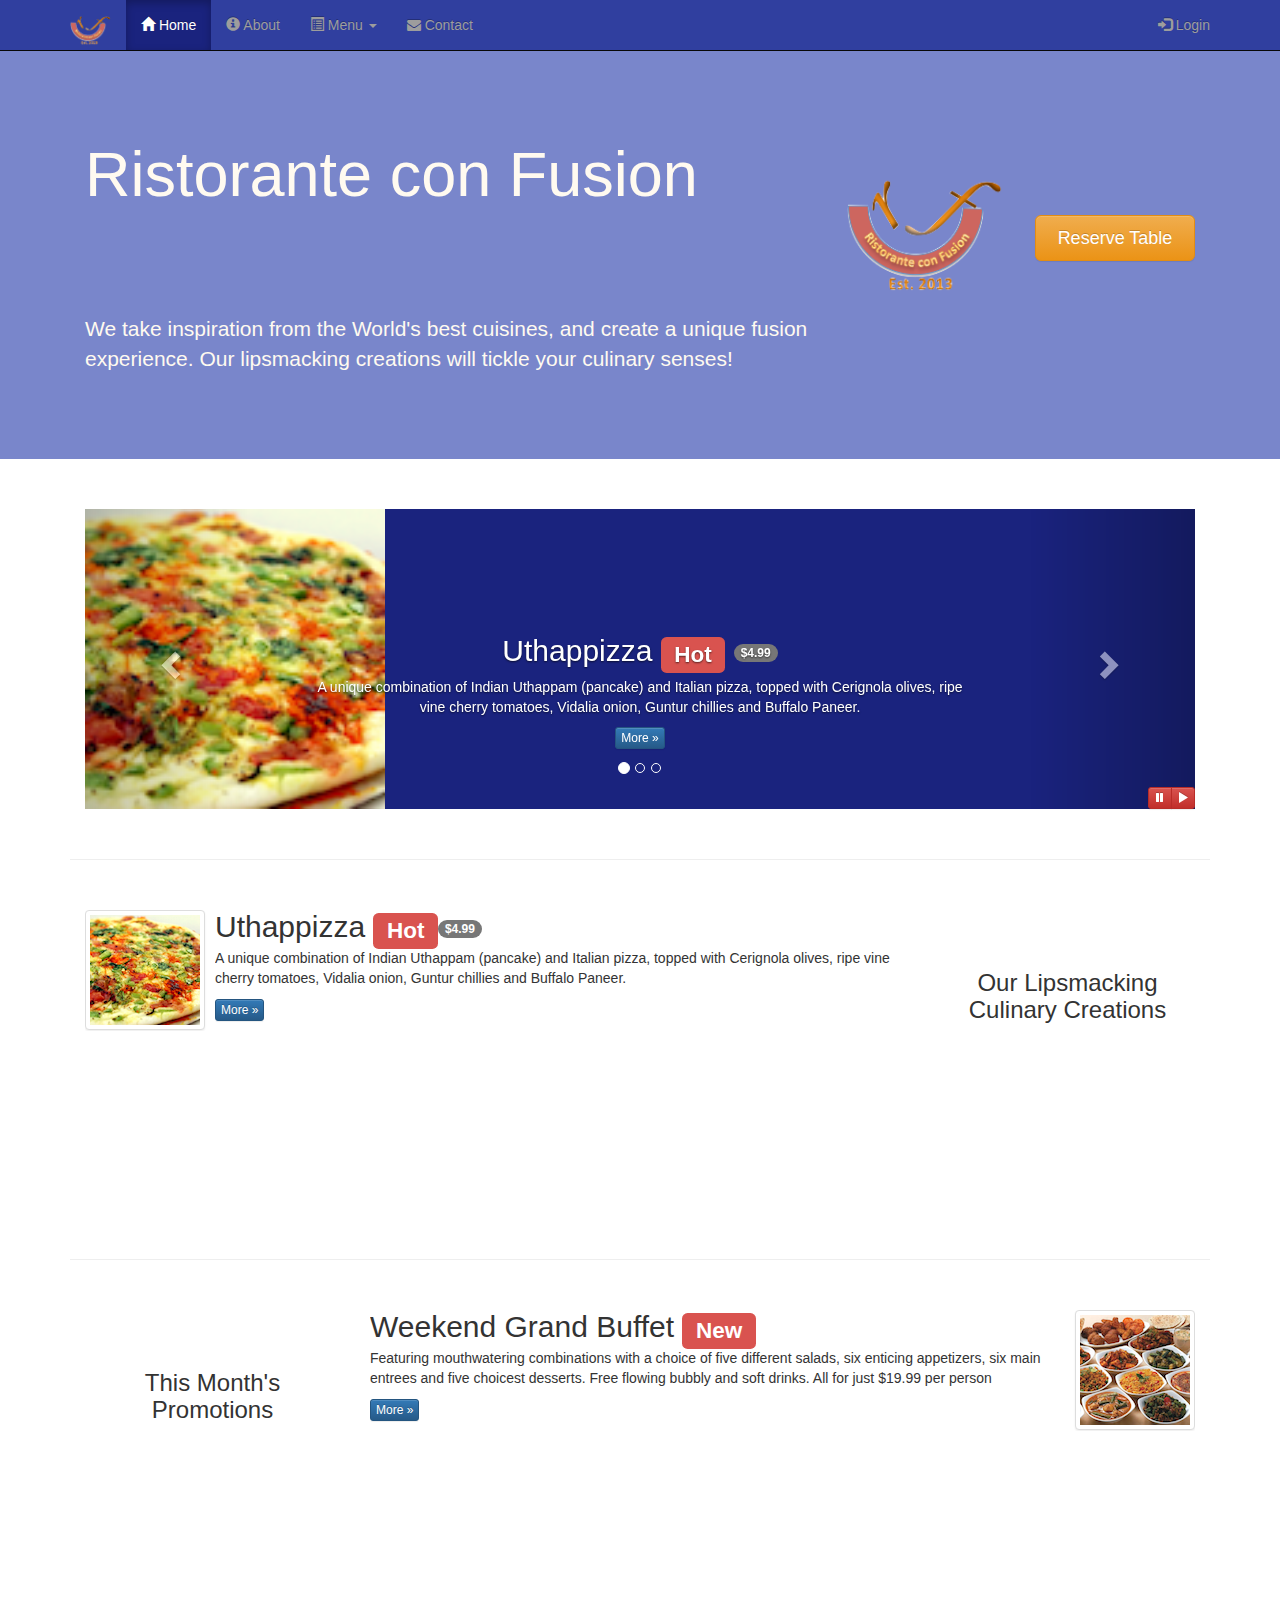
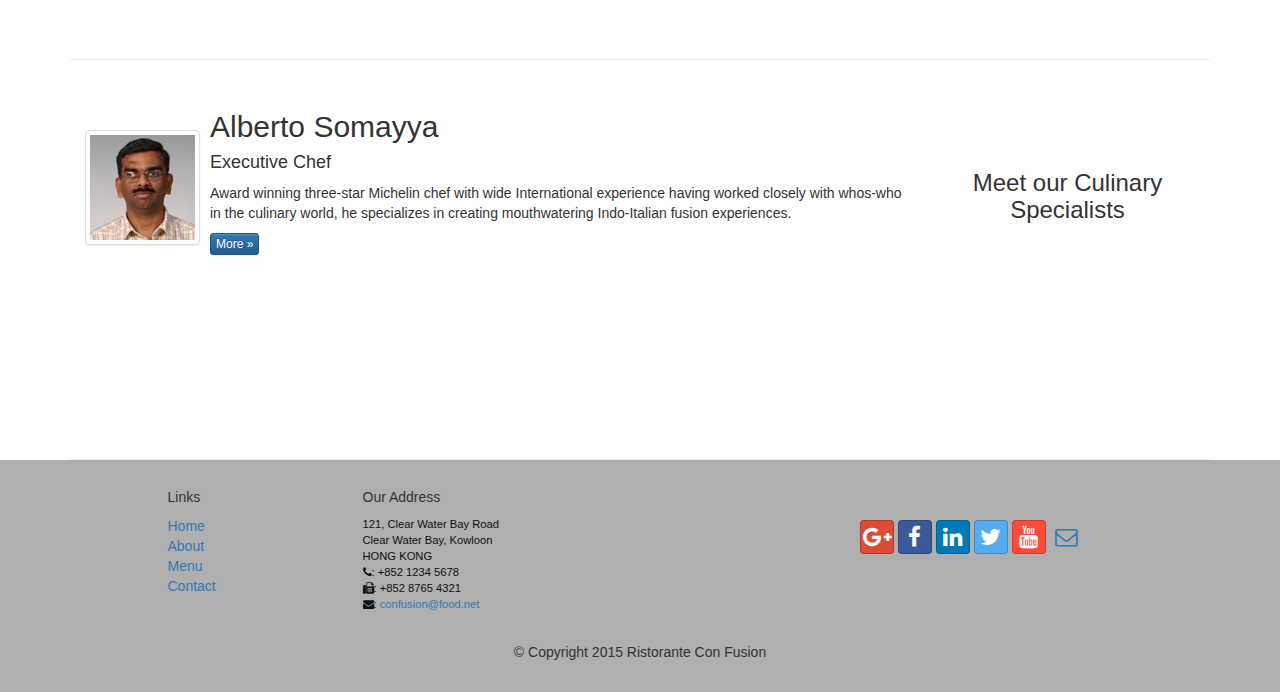
<file: index.html>
<!DOCTYPE html>
<html lang="en">

    <head>
        <meta charset="utf-8">
        <meta http-equiv="X-UA-Compatible" content="IE=edge">
        <meta name="viewport" content="width=device-width, initial-scale=1">
        <!-- The above 3 meta tags *must* come first in the head; any other head content must come *after* these tags -->
        <title>Ristorante Con Fusion</title>
        <!-- Bootstrap -->
        <link href="bower_components/bootstrap/dist/css/bootstrap.min.css" rel="stylesheet">
        <link href="bower_components/bootstrap/dist/css/bootstrap-theme.css" rel="stylesheet">

        <link href="bower_components/font-awesome/css/font-awesome.min.css" rel="stylesheet">
        <link href="css/bootstrap-social.css" rel="stylesheet">

        <link href="css/mystyles.css" rel="stylesheet">
        <link rel="shortcut icon" type="image/x-icon" href="./img/favicon.ico">

        <!-- HTML5 shim and Respond.js for IE8 support of HTML5 elements and media queries -->
        <!-- WARNING: Respond.js doesn't work if you view the page via file:// -->
        <!--[if lt IE 9]>
          <script src="https://oss.maxcdn.com/html5shiv/3.7.2/html5shiv.min.js"></script>
          <script src="https://oss.maxcdn.com/respond/1.4.2/respond.min.js"></script>
        <![endif]-->

    </head>

    <body>
        
        
        
<!--        LOGIN MODAL-->
        <div id="loginModal" class="modal modal-lg fade" role="dialog">
            <div class="modal-dialog">
            <!-- Modal content-->
                 <div class="modal-content">
                    <div class="modal-header">
                        <button type="button" class="close" data-dismiss="modal">&times;</button>
                         <h4 class="modal-title">Login </h4>
                     </div>
                     <div class="modal-body">
                        <form class="form-inline">
                            <div class="form-group">
                                <label for = "email" class="sr-only">Email address</label>
                                <input type="email" class="form-control input-sm" id="emailid" name="emailid" placeholder="Email">
                            </div>
                            <div class="form-group">
                                 <label for = "password" class="sr-only">Password</label>
                                  <input type="password" class="form-control input-sm" id="password" name="password" placeholder="Password">
                            </div>
                            <div class="checkbox">                                    
                                <label> <input type="checkbox"> Remember me </label>
                            </div>
<!--                            <br>-->
                                <button type="submit" class="btn btn-default btn-info btn-xs">Sign In</button>
                                <button type="button" class="btn btn-default btn-xs" data-dismiss="modal">Cancel</button>                                
                        </form>
                    </div>
                </div>
            </div>
        </div>
<!--        RESERVATIONS MODAL-->
        <div id="reservationModal" class="modal modal-lg fade" role="dialog">
            <div class="modal-dialog">
            <!-- Modal content-->
                 <div class="modal-content">
                    <div class="modal-header">
                        <button type="button" class="close" data-dismiss="modal">&times;</button>
                         <h4 class="modal-title">Reserve Table </h4>
                     </div>
                     <div class="modal-body">
                        <form class="form-horizontal">
                            
                        <div class="form-group">
                            <label for="numberguests" class="control-label col-sm-2">Number of Guests </label>
                            <div class="col-sm-10">
                                <label class="radio-inline">
                                    <input type="radio" name="numberguests" id="inlineRadio1" value="option1"> 1
                                </label>
                                <label class="radio-inline">
                                    <input type="radio" name="numberguests" id="inlineRadio2" value="option2"> 2
                                </label>
                                <label class="radio-inline">
                                    <input type="radio" name="numberguests" id="inlineRadio3" value="option3"> 3
                                </label>
                                <label class="radio-inline">
                                    <input type="radio" name="numberguests" id="inlineRadio4" value="option4"> 4
                                </label>
                                <label class="radio-inline">
                                    <input type="radio" name="numberguests" id="inlineRadio5" value="option5"> 5
                                </label>
                                <label class="radio-inline">
                                    <input type="radio" name="numberguests" id="inlineRadio6" value="option6"> 6
                                </label>
                            </div>
                        </div>
                            
                        <div class="form-group">
                            <label for="section" class="control-label col-sm-2">Section </label>
                            
                            <div id="section" class="btn-group" data-toggle="buttons">
                              <label class="btn btn-success active">
                                <input type="radio" name="options" id="nonSmoking" autocomplete="off" checked>Non-Smoking
                              </label>
                              <label class="btn btn-danger">
                                <input type="radio" name="options" id="smoking" autocomplete="off">Smoking
                              </label>
                            </div>                                                        
                        </div>
                            
                        <div class="form-group has-feedback">
                            <label for="date" class="col-xs-12 col-sm-2 control-label">Date and Time</label> 
                            <div class="col-xs-12 col-sm-4">
                                <input type="text" class="form-control" id="date" name="date" placeholder="Date">
                                <span class="glyphicon glyphicon-calendar form-control-feedback" aria-hidden="true"></span>
                            </div>
                            <label for="time" class="col-sm-1 control-label sr-only"></label> 
                            <div class="col-xs-12 col-sm-4">
                                <input type="text" class="form-control" id="time" name="time" placeholder="Time">
                                <span class="glyphicon glyphicon-time form-control-feedback" aria-hidden="true"></span>
                            </div>
                        </div>

                        <div class="form-group">
                            <div class="col-xs-12 col-sm-offset-2 col-sm-10">
                                <button type="submit" class="btn btn-primary">Reserve</button>
                                <button type="button" class="btn btn-default btn-xs" data-dismiss="modal">Cancel</button>          
                            </div>
                        </div>

                        <div class="alert	alert-warning	alert-dismissible"	role="alert">	
                            <button	type="button"	class="close" data-dismiss="alert"	aria-label="Close">	
                                <span	aria-hidden="true">&times;</span>	
                            </button> <strong>Warning:</strong>Please <a href="tel:+85212345678"  class="alert-link">call</a> us to reserve for more than six guests.
                        </div>	
                       
                        </form>
                    </div>
                </div>
            </div>
        </div>

        
<!--            NAVBAR-->
        <nav class="navbar navbar-inverse navbar-fixed-top" role="navigation">
            <div class="container">
                <div class="navbar-header">
                    <button type="button" class="navbar-toggle collapsed" data-toggle="collapse" data-target="#navbar" aria-expanded="false" aria-controls="navbar">
                        <span class="sr-only">Toggle navigation</span>
                        <span class="icon-bar"></span>
                        <span class="icon-bar"></span>
                        <span class="icon-bar"></span>
                    </button>
                    <a class="navbar-brand" href="#"><img src="img/logo.png" height=30 width=41></a>
                </div>

                <div id="navbar" class="navbar-collapse collapse">
                    <ul class="nav navbar-nav">
                        <li class="active"><a href="#"><span class="glyphicon glyphicon-home"
                                                             aria-hidden="true"></span> Home</a></li>
                        <li><a href="aboutus.html"><span class="glyphicon glyphicon-info-sign" aria-hidden="true"></span> About</a></li>
                        <li class="dropdown">
                            <a href="#" class="dropdown-toggle" data-toggle="dropdown"
                               role="button" aria-haspopup="true" aria-expanded="false"><span class="glyphicon glyphicon-list-alt" aria-hidden="true"></span> Menu <span class="caret"></span></a>
                            <ul class="dropdown-menu">
                                <li><a href="#">Appetizers</a></li>
                                <li><a href="#">Main Courses</a></li>
                                <li><a href="#">Desserts</a></li>
                                <li><a href="#">Drinks</a></li>
                                <li role="separator" class="divider"></li>
                                <li class="dropdown-header">Specials</li>
                                <li><a href="#">Lunch Buffet</a></li>
                                <li><a href="#">Weekend Brunch</a></li>
                            </ul>
                        </li>
                        <li><a href="contactus.html"><i class="fa fa-envelope"></i> Contact</a></li>
                    </ul>
                    <ul class="nav navbar-nav navbar-right">
                        <li> <a id="login"> <span class="glyphicon glyphicon-log-in"></span> Login</a> </li>
                    </ul>                    
                </div>                
            </div>
        </nav>    
        
        
        
        
        
        <header class="jumbotron">

            <!-- Main component for a primary marketing message or call to action -->

            <div class="container">
                <div class="row row-header">
                    <div class="col-xs-12 col-sm-8">
                        <h1>Ristorante con Fusion</h1>
                        <p style="padding:40px;"></p>
                        <p>We take inspiration from the World's best cuisines, and create a unique fusion experience. Our lipsmacking creations will tickle your culinary senses!</p>
                    </div>
                    <div class="col-xs-12 col-sm-2">
                        <p style="padding:20px;"></p>
                        <img src="img/logo.png" class="img-responsive">
                    </div>
                    <div class="col-xs-12 col-sm-2">
                        <p style="padding:40px;"></p>
                        
                        <a type = "button" class="btn btn-warning btn-lg btn-block" role="button" id = "reserve">Reserve Table</a>
                    </div>
                </div>
            </div>
        </header>

        <div class="container">
            
            <div class="row row-content">
                <div class="col-xs-12">
                    <div id="mycarousel" class="carousel slide" data-ride="carousel">
                 <!-- Indicators -->
                        <ol class="carousel-indicators">
                            <li data-target="#mycarousel" data-slide-to="0" class="active"></li>
                            <li data-target="#mycarousel" data-slide-to="1"></li>
                            <li data-target="#mycarousel" data-slide-to="2"></li>
                        </ol>
                <!-- Wrapper for slides -->
                        <div class="carousel-inner" role="listbox">
                            <div class="item active">
                                <img class="img-responsive" src="img/uthappizza.png" alt="Uthappizza">
                                <div class="carousel-caption">
                                    <h2>Uthappizza  <span class="label label-danger">Hot</span> <span class="badge">$4.99</span></h2>
                                    <p>A unique combination of Indian Uthappam (pancake) and
                                    Italian pizza, topped with Cerignola olives, ripe vine
                                    cherry tomatoes, Vidalia onion, Guntur chillies and
                                    Buffalo Paneer.</p>
                                    <p><a class="btn btn-primary btn-xs" href="#">More &raquo;</a></p>
                                </div>
                            </div>
                            <div class="item">
                                <img class="img-responsive" src="img/buffet.png" alt="Weekend Grand Buffet">
                                <div class="carousel-caption">
                                    <h2>Weekend Grand Buffet <span class="label label-danger label-xs">New</span></h2>
                                    <p>Featuring mouthwatering combinations with a choice of five different salads, six enticing appetizers, six main entrees and five choicest desserts. Free flowing bubbly and soft drinks. All for just $19.99 per person </p>
                                    <p><a class="btn btn-primary btn-xs" href="#">More &raquo;</a></p>
                                </div>
                            </div>
                            <div class="item">
                                <img class="img-responsive" src="img/alberto.png" alt="Alberto Somayya">
                                <div class="carousel-caption">
                                    <h2>Alberto Somayya</h2><h4>Executive Chef</h4>
                                    <p>Award winning three-star Michelin chef with wide International experience having worked closely with whos-who in the culinary world, he specializes in creating mouthwatering Indo-Italian fusion experiences.</p>
                                    <p><a class="btn btn-primary btn-xs" href="#">More &raquo;</a></p>
                                </div>
                            </div>
                        </div>
                         <!-- Controls -->
                        <a class="left carousel-control" href="#mycarousel" role="button" data-slide="prev">
                        <span class="glyphicon glyphicon-chevron-left" aria-hidden="true"></span>
                        <span class="sr-only">Previous</span>
                        </a>
                        <a class="right carousel-control" href="#mycarousel" role="button" data-slide="next">
                        <span class="glyphicon glyphicon-chevron-right" aria-hidden="true"></span>
                        <span class="sr-only">Next</span>
                        </a>

                        <div class="btn-group" id="carouselButtons">
                            <button class="btn btn-danger btn-xs" id="carousel-pause">
                	           <span class="glyphicon glyphicon-pause" aria-hidden="true"></span>
                            </button>
                            <button class="btn btn-danger btn-xs" id="carousel-play">
                	           <span class="glyphicon glyphicon-play" aria-hidden="true"></span>
                            </button>
                        </div>
                    </div>
                </div>
            </div>

            
            <div class="row row-content">
                <div class="col-xs-12 col-sm-3 col-sm-push-9">
                    <p style="padding:20px;"></p>
                    <h3 align=center>Our Lipsmacking Culinary Creations</h3>
                </div>
                <div class="col-xs-12 col-sm-9 col-sm-pull-3">
                    <div class="media">
                        <div class="media-left media-middle">
                            <a href="#">
                                <img class="media-object img-thumbnail"
                                     src="img/uthappizza.png" alt="Uthappizza">
                            </a>
                        </div>
                        <div class="media-body">
                            <h2 class="media-heading">Uthappizza <span class="label label-danger">Hot</span><span class="badge">$4.99</span></h2>
                            <p>A unique combination of Indian Uthappam (pancake) and
                                Italian pizza, topped with Cerignola olives, ripe vine
                                cherry tomatoes, Vidalia onion, Guntur chillies and
                                Buffalo Paneer.</p>
                            <p><a class="btn btn-primary btn-xs" href="#">More &raquo;</a></p>
                        </div>
                    </div>
                </div>
            </div>


            <div class="row row-content">
                <div class="col-xs-12 col-sm-3"> 
                    <p style="padding:20px;"></p>
                    <h3 align=center>This Month's Promotions</h3>
                </div>
                <div class="col-xs-12 col-sm-9">

                    <div class="media">
                        <div class="media-body">
                            <h2 class="media-heading">Weekend Grand Buffet <span class="label label-danger">New</span></h2>
                            <p>Featuring mouthwatering combinations with a choice of five different salads, six enticing appetizers, six main entrees and five choicest desserts. Free flowing bubbly and soft drinks. All for just $19.99 per person </p>
                            <p><a class="btn btn-primary btn-xs" href="#">More &raquo;</a></p>
                        </div>
                        <div class="media-right media-middle">
                            <a href="#">
                                <img class="media-object img-thumbnail"
                                     src="/img/buffet.png" alt="Weekend Grand Buffet">
                            </a>
                        </div>

                    </div>
                </div>
            </div>

            <div class="row row-content">
                <div class="col-xs-12 col-sm-3 col-sm-push-9">
                    <p style="padding:20px;"></p>
                    <h3 align=center>Meet our Culinary Specialists</h3>
                </div>
                <div class="col-xs-12 col-sm-9 col-sm-pull-3">
                    <div class="media">
                        <div class="media-left media-middle">
                            <a href="#">
                                <img class="media-object img-thumbnail"
                                     src="img/alberto.png" alt="Alberto Somayya">
                            </a>
                        </div>
                        <div class="media-body">
                            <h2 class="media-heading">Alberto Somayya</h2>
                            <h4>Executive Chef</h4>
                            <p>Award winning three-star Michelin chef with wide
                                International experience having worked closely with
                                whos-who in the culinary world, he specializes in
                                creating mouthwatering Indo-Italian fusion experiences.
                            </p>
                            <p><a class="btn btn-primary btn-xs" href="#">More &raquo;</a></p>
                        </div>
                    </div>
                </div>
            </div>
        </div>
            <footer class="row-footer">
                <div class="container">
                    <div class="row">             
                        <div class="col-xs-5 col-xs-offset-1 col-sm-2 col-sm-offset-1">
                            <h5>Links</h5>
                            <ul class="list-unstyled">
                                <li><a href="#">Home</a></li>
                                <li><a href="#">About</a></li>
                                <li><a href="#">Menu</a></li>
                                <li><a href="#">Contact</a></li>
                            </ul>
                        </div>
                        <div class="col-xs-6 col-sm-5">
                            <h5>Our Address</h5>
                            <address>
                                121, Clear Water Bay Road<br>
                                Clear Water Bay, Kowloon<br>
                                HONG KONG<br>
                                <i class="fa fa-phone"></i>: +852 1234 5678<br>
                                <i class="fa fa-fax"></i>: +852 8765 4321<br>
                                <i class="fa fa-envelope"></i>: <a href="mailto:confusion@food.net">confusion@food.net</a>
                            </address>
                        </div>
                        <div class="col-xs-12 col-sm-4">
                            <div class="nav navbar-nav" style="padding: 40px 10px;">
                                <a class="btn btn-social-icon btn-google-plus" href="http://google.com/+"><i class="fa fa-google-plus"></i></a>
                                <a class="btn btn-social-icon btn-facebook" href="http://www.facebook.com/profile.php?id="><i class="fa fa-facebook"></i></a>
                                <a class="btn btn-social-icon btn-linkedin" href="http://www.linkedin.com/in/"><i class="fa fa-linkedin"></i></a>
                                <a class="btn btn-social-icon btn-twitter" href="http://twitter.com/"><i class="fa fa-twitter"></i></a>
                                <a class="btn btn-social-icon btn-youtube" href="http://youtube.com/"><i class="fa fa-youtube"></i></a>
                                <a class="btn btn-social-icon" href="mailto:"><i class="fa fa-envelope-o"></i></a>
                            </div>
                        </div>
                        <div class="col-xs-12">
                            <p style="padding:10px;"></p>
                            <p align=center>© Copyright 2015 Ristorante Con Fusion</p>
                        </div>
                    </div>
                </div>
            </footer>
            <!-- jQuery (necessary for Bootstrap's JavaScript plugins) -->
            <script src="bower_components/jquery/dist/jquery.min.js"></script>
            <!-- Include all compiled plugins (below), or include individual files as needed -->
            <script src="bower_components/bootstrap/dist/js/bootstrap.min.js"></script>
            <script>
//            $(document).ready(function(){
//            $('[data-toggle="tooltip"]').tooltip();
//            });
            </script>        
            <script>
                $(document).ready(function(){
                    $("#mycarousel").carousel( { interval: 2000 } );
                                  $("#carousel-pause").click(function(){
                        $("#mycarousel").carousel('pause');
                    });
                                $("#carousel-play").click(function(){
                        $("#mycarousel").carousel('cycle');
                    });
                });
            </script>
            <script>
                $(document).ready(function(){
                    $("#reserve").click(function(){
                        $("#reservationModal").modal();
                    });
                    
                });
            </script>
            <script>
                $(document).ready(function(){
                    $("#login").click(function(){
                        $("#loginModal").modal();
                    });
                    
                });
            </script>    
        
    </body>

</html>
</file>
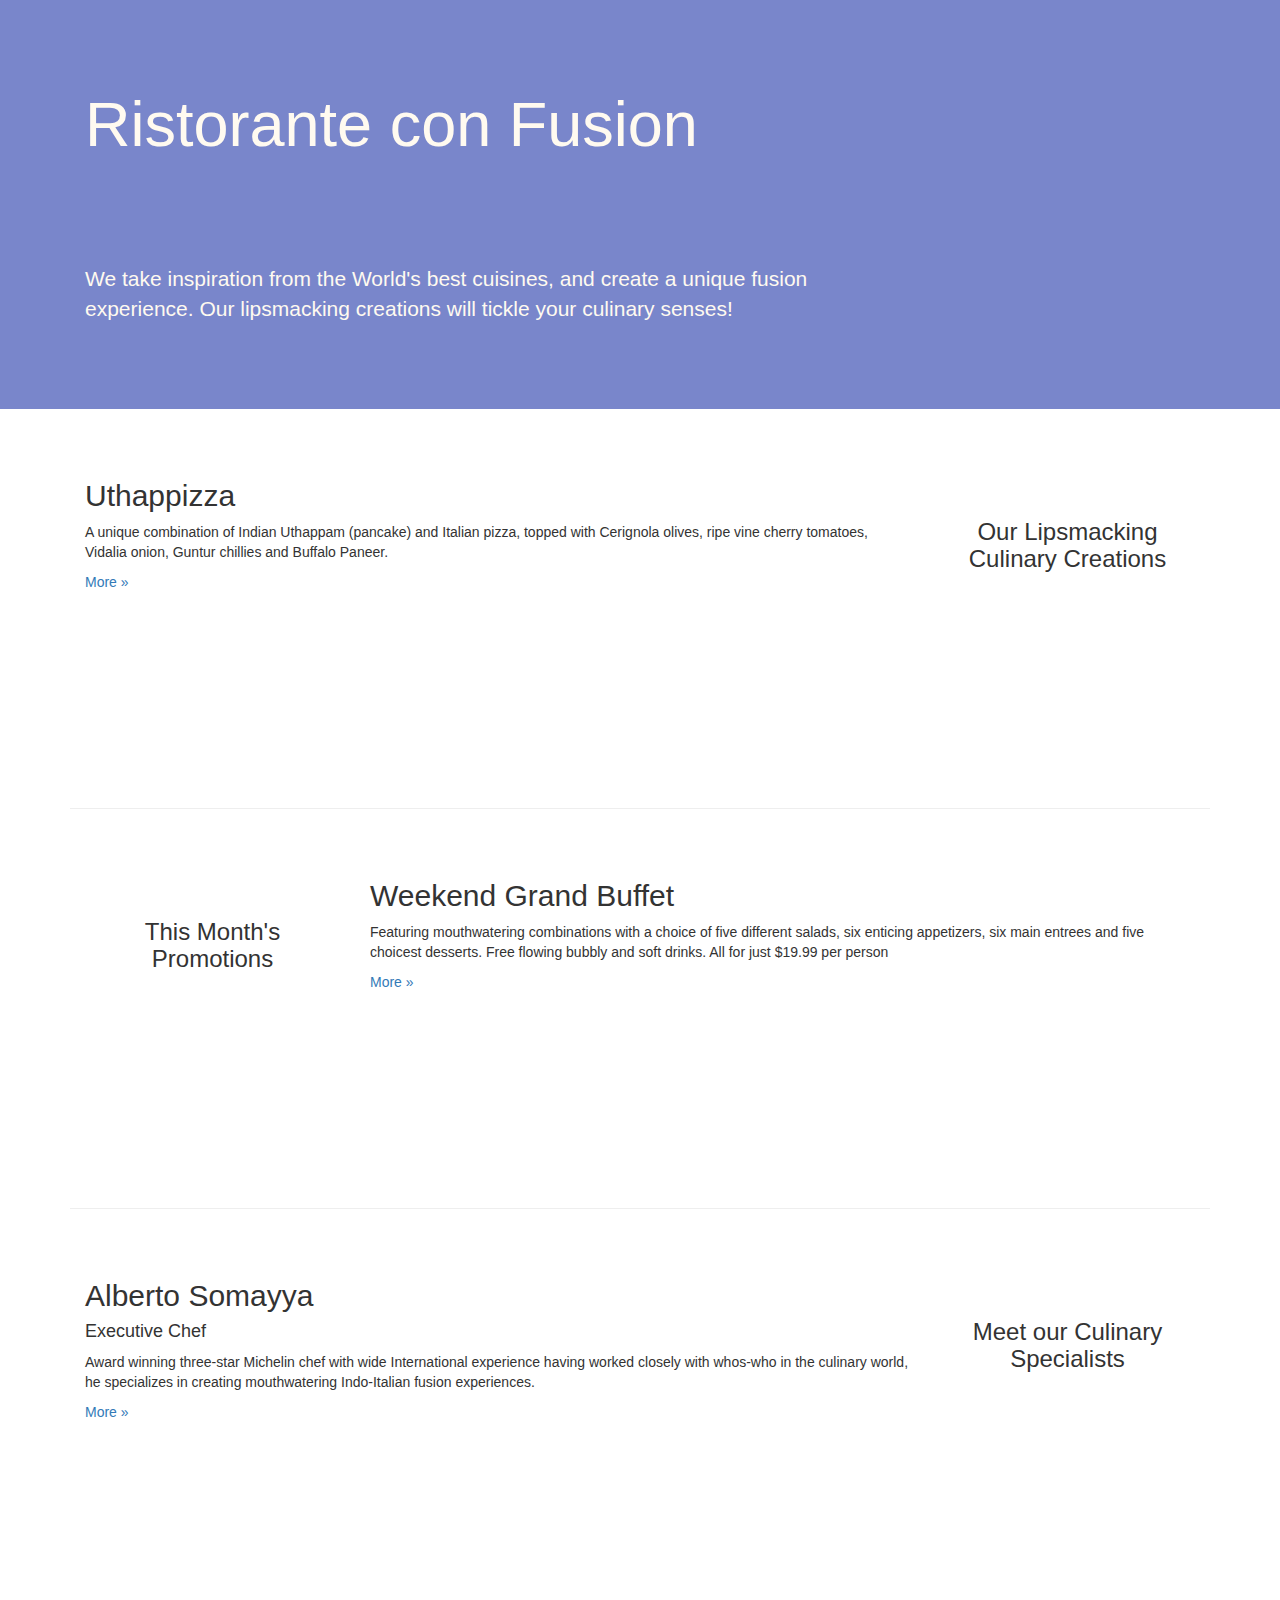
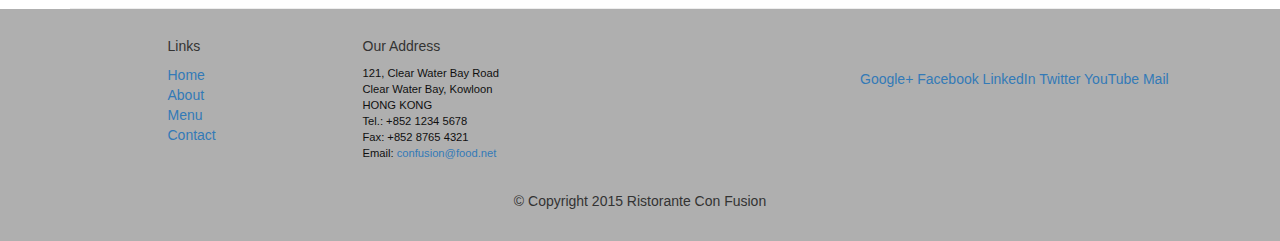
<file: conFusion/index.html>
<!DOCTYPE html>
<html lang="en">

<head>
    <meta charset="utf-8">
    <meta http-equiv="X-UA-Compatible" content="IE=edge">
    <meta name="viewport" content="width=device-width, initial-scale=1">
    <!-- The above 3 meta tags *must* come first in the head; any other head content must come *after* these tags -->
     <title>Ristorante Con Fusion</title>
       <!-- Bootstrap -->
    <link href="css/bootstrap.min.css" rel="stylesheet">
    <link href="css/bootstrap-theme.css" rel="stylesheet">
    
    <link href="css/mystyles.css" rel="stylesheet">
    <link rel='shortcut icon' type='image/x-icon' href='/favicon.ico' />

    <!-- HTML5 shim and Respond.js for IE8 support of HTML5 elements and media queries -->
    <!-- WARNING: Respond.js doesn't work if you view the page via file:// -->
    <!--[if lt IE 9]>
      <script src="https://oss.maxcdn.com/html5shiv/3.7.2/html5shiv.min.js"></script>
      <script src="https://oss.maxcdn.com/respond/1.4.2/respond.min.js"></script>
    <![endif]-->
  
</head>

<body>

    <header class="jumbotron">

        <!-- Main component for a primary marketing message or call to action -->

        <div class="container">
            <div class="row-header">
                <div class="col-xs-12 col-sm-8">
                    <h1>Ristorante con Fusion</h1>
                    <p style="padding:40px;"></p>
                    <p>We take inspiration from the World's best cuisines, and create a unique fusion experience. Our lipsmacking creations will tickle your culinary senses!</p>
                </div>
                <div class="col-xs-12 col-sm-4">
                </div>
            </div>
        </div>
    </header>

    <div class="container">
        <div class="row-content">
            <div class="col-xs-12 col-sm-3 col-sm-push-9">
                <p style="padding:20px;"></p>
                <h3 align=center>Our Lipsmacking Culinary Creations</h3>
            </div>
            <div class="col-xs-12 col-sm-9 col-sm-pull-3">
                <h2>Uthappizza</h2>
                <p>A unique combination of Indian Uthappam (pancake) and Italian pizza, topped with Cerignola olives, ripe vine cherry tomatoes, Vidalia onion, Guntur chillies and Buffalo Paneer.</p>
                <p><a  href="#">More &raquo;</a></p>
            </div>
        </div>


        <div class="row-content">
            <div class="col-xs-12 col-sm-3">
                <p style="padding:20px;"></p>
                <h3 align=center>This Month's Promotions</h3>
            </div>
            <div class="col-xs-12 col-sm-9">
                <h2>Weekend Grand Buffet</h2>
                <p>Featuring mouthwatering combinations with a choice of five different salads, six enticing appetizers, six main entrees and five choicest desserts. Free flowing bubbly and soft drinks. All for just $19.99 per person </p>
                <p><a href="#">More &raquo;</a></p>
            </div>
        </div>

        <div class="row-content">
            <div class="col-xs-12 col-sm-3 col-sm-push-9">
                <p style="padding:20px;"></p>
                <h3 align=center>Meet our Culinary Specialists</h3>
            </div>
            <div class="col-xs-12 col-sm-9 col-sm-pull-3">
                <h2>Alberto Somayya</h2>
                <h4>Executive Chef</h4>
                <p>Award winning three-star Michelin chef with wide International experience having worked closely with whos-who in the culinary world, he specializes in creating mouthwatering Indo-Italian fusion experiences. </p>
                <p><a href="#">More &raquo;</a></p>
            </div>
        </div>
    </div>

    <footer class="row-footer">
        <div class="container">
            <div class="row">             
                <div class="col-xs-5 col-xs-offset-1 col-sm-2 col-sm-offset-1">
                    <h5>Links</h5>
                    <ul class="list-unstyled">
                        <li><a href="#">Home</a></li>
                        <li><a href="#">About</a></li>
                        <li><a href="#">Menu</a></li>
                        <li><a href="#">Contact</a></li>
                    </ul>
                </div>
                <div class="col-xs-6 col-sm-5">
                    <h5>Our Address</h5>
                    <address>
		              121, Clear Water Bay Road<br>
		              Clear Water Bay, Kowloon<br>
		              HONG KONG<br>
		              Tel.: +852 1234 5678<br>
		              Fax: +852 8765 4321<br>
		              Email: <a href="mailto:confusion@food.net">confusion@food.net</a>
		           </address>
                </div>
                <div class="col-xs-12 col-sm-4">
                    <div style="padding: 40px 10px;">
                        <a href="http://google.com/+">Google+</a>
                        <a href="http://www.facebook.com/profile.php?id=">Facebook</a>
                        <a href="http://www.linkedin.com/in/">LinkedIn</a>
                        <a href="http://twitter.com/">Twitter</a>
                        <a href="http://youtube.com/">YouTube</a>
                        <a href="mailto:">Mail</a>
                    </div>
                </div>
                <div class="col-xs-12">
                    <p style="padding:10px;"></p>
                    <p align=center>© Copyright 2015 Ristorante Con Fusion</p>
                </div>
            </div>
        </div>
    </footer>
    <!-- jQuery (necessary for Bootstrap's JavaScript plugins) -->
    <script src="https://ajax.googleapis.com/ajax/libs/jquery/1.11.3/jquery.min.js"></script>
    <!-- Include all compiled plugins (below), or include individual files as needed -->
    <script src="js/bootstrap.min.js"></script>
</body>

</html>
</file>
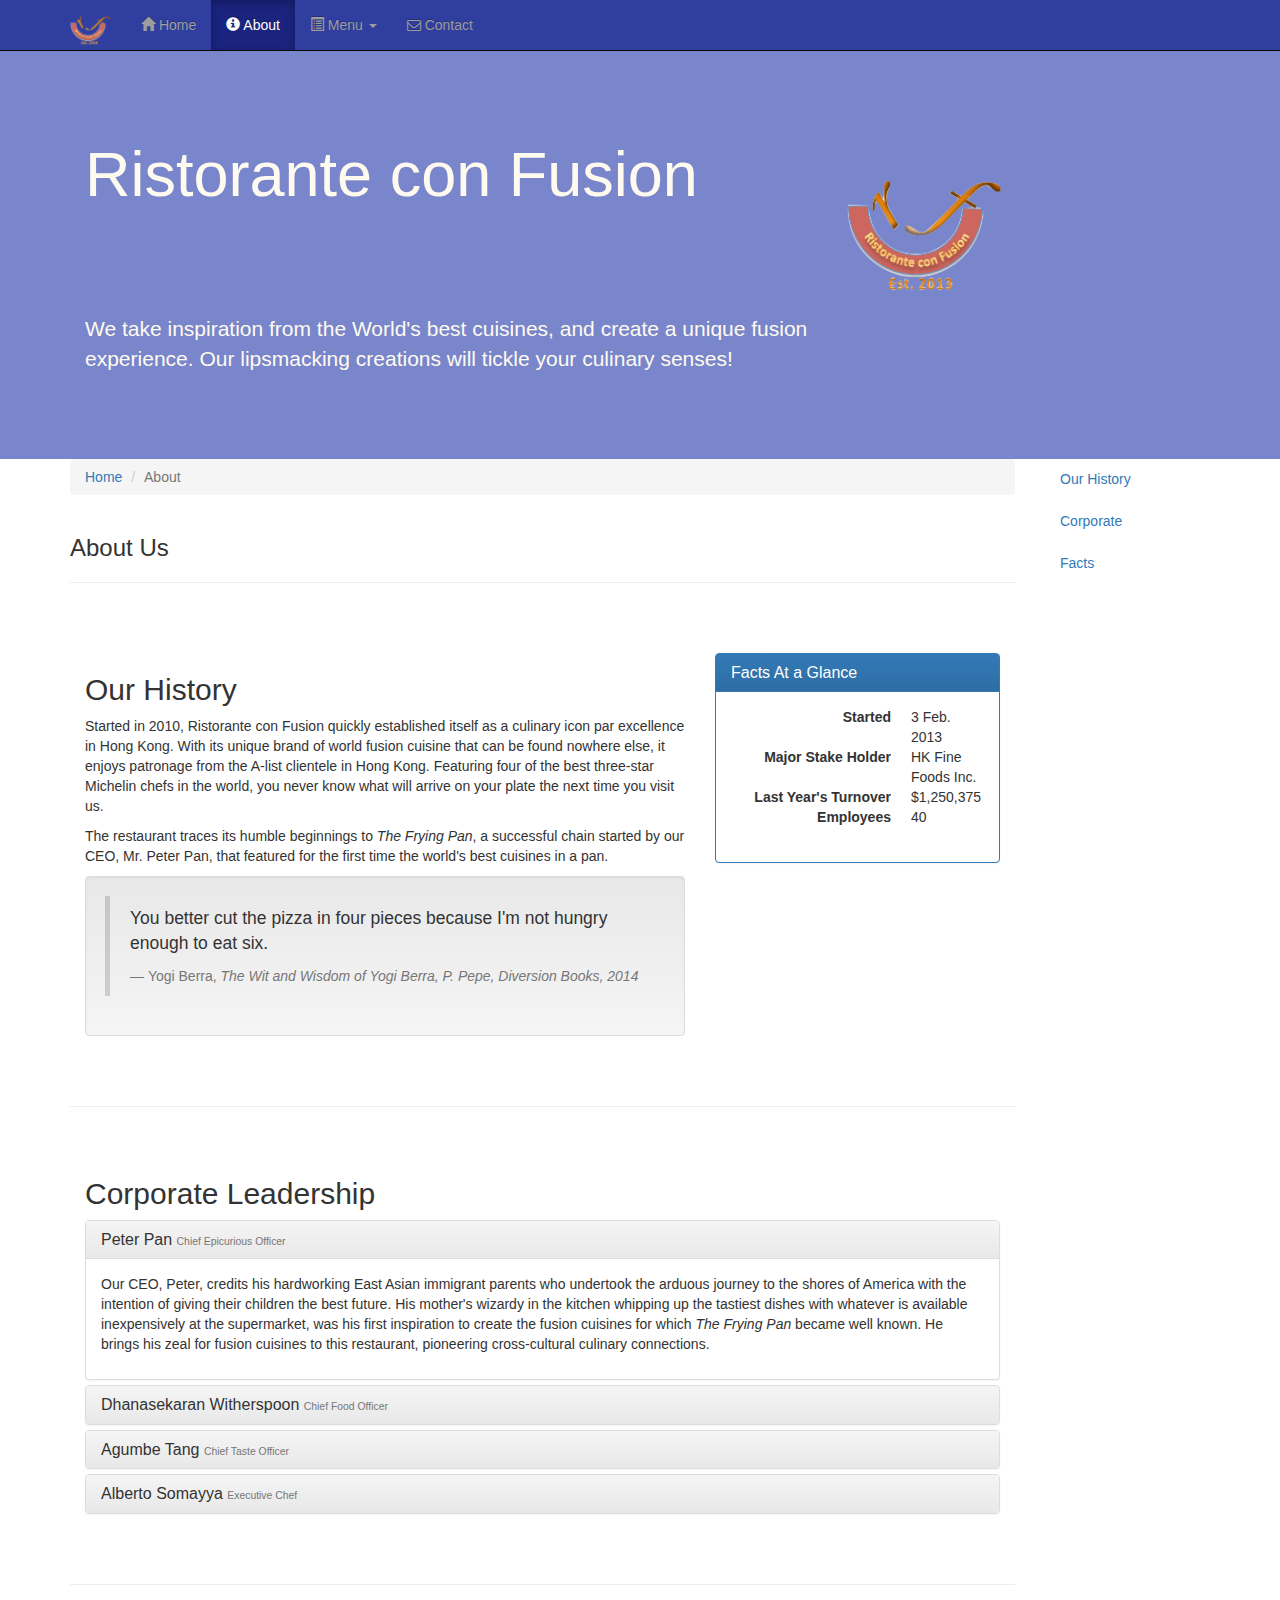
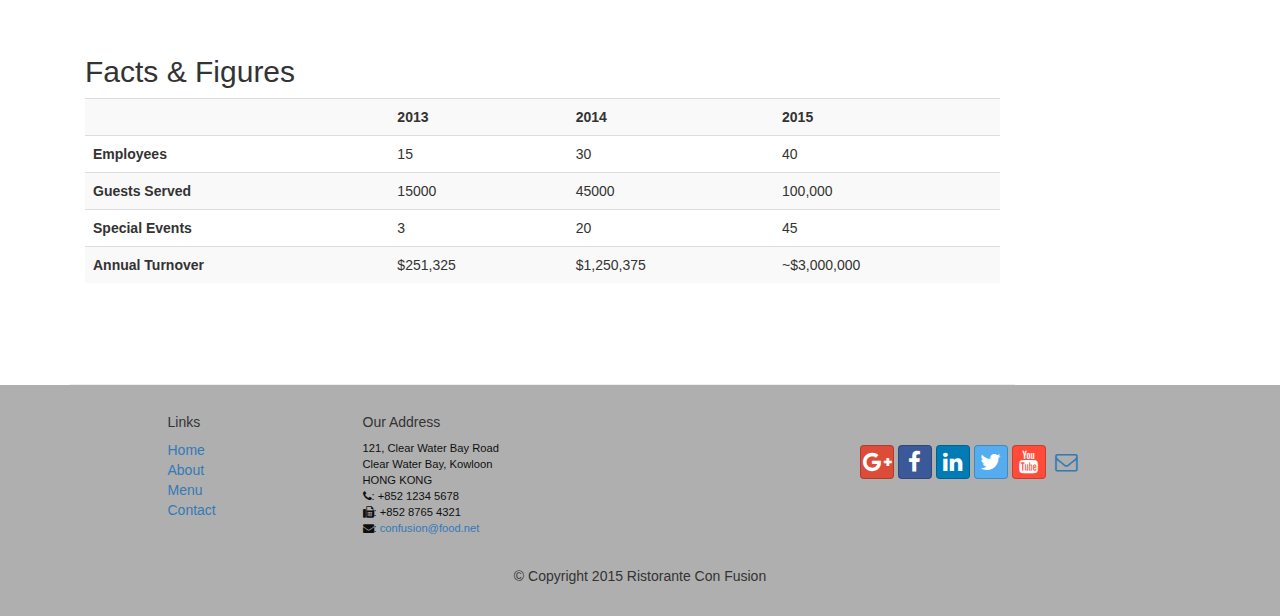
<file: aboutus.html>
<!DOCTYPE html>
<html lang="en">

<head>
     <meta charset="utf-8">
    <meta http-equiv="X-UA-Compatible" content="IE=edge">
    <meta name="viewport" content="width=device-width, initial-scale=1">
    <!-- The above 3 meta tags *must* come first in the head; any other head 
         content must come *after* these tags -->
    <title>Ristorante Con Fusion: About Us</title>
        <!-- Bootstrap -->
        <link href="bower_components/bootstrap/dist/css/bootstrap.min.css" rel="stylesheet">
        <link href="bower_components/bootstrap/dist/css/bootstrap-theme.css" rel="stylesheet">

        <link href="bower_components/font-awesome/css/font-awesome.min.css" rel="stylesheet">
        <link href="css/bootstrap-social.css" rel="stylesheet">
    <link href="css/mystyles.css" rel="stylesheet">
    <link rel="shortcut icon" type="image/x-icon" href="./img/favicon.ico">


    <!-- HTML5 shim and Respond.js for IE8 support of HTML5 elements and media queries -->
    <!-- WARNING: Respond.js doesn't work if you view the page via file:// -->
    <!--[if lt IE 9]>
      <script src="https://oss.maxcdn.com/html5shiv/3.7.2/html5shiv.min.js"></script>
      <script src="https://oss.maxcdn.com/respond/1.4.2/respond.min.js"></script>
    <![endif]-->
</head>

<body data-spy="scroll" data-target="#myScrollspy" data-offset="200">
    <nav class="navbar navbar-inverse navbar-fixed-top" role="navigation">
        <div class="container">
            <div class="navbar-header">
                <button type="button" class="navbar-toggle collapsed" data-toggle="collapse" data-target="#navbar" aria-expanded="false" aria-controls="navbar">
                    <span class="sr-only">Toggle navigation</span>
                    <span class="icon-bar"></span>
                    <span class="icon-bar"></span>
                    <span class="icon-bar"></span>
                </button>
    <!-- How do I get the brand above the button? -->
                <a class="navbar-brand" href="index.html"><img src="img/logo.png" height=30 width=41></a>
            </div>
            <div id="navbar" class="navbar-collapse collapse">
                <ul class="nav navbar-nav">
                    <li><a href="index.html"><span class="glyphicon glyphicon-home"
                         aria-hidden="true"></span> Home</a></li>
                    <li class="active"><a href="#"><span class="glyphicon glyphicon-info-sign" aria-hidden="true"></span> About</a></li>
                    <li class="dropdown">
                        <a href="#" class="dropdown-toggle" data-toggle="dropdown"
                         role="button" aria-haspopup="true" aria-expanded="false"><span class="glyphicon glyphicon-list-alt" aria-hidden="true"></span> Menu <span class="caret"></span></a>
                        <ul class="dropdown-menu">
                            <li><a href="#">Appetizers</a></li>
                            <li><a href="#">Main Courses</a></li>
                            <li><a href="#">Desserts</a></li>
                            <li><a href="#">Drinks</a></li>
                            <li role="separator" class="divider"></li>
                            <li class="dropdown-header">Specials</li>
                            <li><a href="#">Lunch Buffet</a></li>
                            <li><a href="#">Weekend Brunch</a></li>
                        </ul>
                    </li>
                    <li><a href="contactus.html"><i class="fa fa-envelope-o"></i> Contact</a></li>
                </ul>
            </div>
        </div>
    </nav>  
    <header class="jumbotron">

        <!-- Main component for a primary marketing message or call to action -->

        <div class="container">
            <div class="row row-header">
                <div class="col-xs-12 col-sm-8">
                    <h1>Ristorante con Fusion</h1>
                    <p style="padding:40px;"></p>
                    <p>We take inspiration from the World's best cuisines, and create a unique fusion experience. Our lipsmacking creations will tickle your culinary senses!</p>
                </div>
                <div class="col-xs-12 col-sm-2">
                    <p style="padding:20px;"></p>
                    <img src="img/logo.png" class="img-responsive">
                </div>
            </div>
        </div>
    </header>

    <div class="container">
        <div class="row">
        <div class="col-xs-12 col-sm-10">        
        <div class="row">
            <div class="col-xs-12">
    <!-- Bread Crumbs -->
                <ol class="breadcrumb">
                    <li><a href="index.html">Home</a></li>
                    <li class="active">About</li>
                </ol>
            </div>
            <div class="col-xs-12">
               <h3>About Us</h3>
               <hr>
            </div>
        </div>
        
        <div id="history" class="row row-content">
            <div class="col-xs-12 col-sm-6 col-lg-8">
                <h2>Our History</h2>
                <p>Started in 2010, Ristorante con Fusion quickly established itself as a culinary icon par excellence in Hong Kong. With its unique brand of world fusion cuisine that can be found nowhere else, it enjoys patronage from the A-list clientele in Hong Kong.  Featuring four of the best three-star Michelin chefs in the world, you never know what will arrive on your plate the next time you visit us.</p>
                <p>The restaurant traces its humble beginnings to <em>The Frying Pan</em>, a successful chain started by our CEO, Mr. Peter Pan, that featured for the first time the world's best cuisines in a pan.</p>
                <div class="well">
                    <blockquote>
                        <p>You better cut the pizza in four pieces because
                            I'm not hungry enough to eat six.</p>
                        <footer>Yogi Berra,
                          <cite>The Wit and Wisdom of Yogi Berra,
                            P. Pepe, Diversion Books, 2014</cite>
                        </footer>
                    </blockquote>
                </div>                
            </div>
            <div class="col-xs-12 col-sm-6 col-lg-4">
<!--                <p style="padding:20px;"></p>-->
                <div class="panel panel-primary">
                    <div class="panel-heading">
                        <h3 class="panel-title">Facts At a Glance</h3>
                    </div>
                    <div class="panel-body">
                        <dl class="dl-horizontal">
                            <dt>Started</dt>
                            <dd>3 Feb. 2013</dd>
                            <dt>Major Stake Holder</dt>
                            <dd>HK Fine Foods Inc.</dd>
                            <dt>Last Year's Turnover</dt>
                            <dd>$1,250,375</dd>
                            <dt>Employees</dt>
                            <dd>40</dd>
                       </dl>
                    </div>
                </div>                
            </div>
        </div>


        <div id="corporate" class="row row-content">
            
            
            <div class="col-xs-12">
                <h2>Corporate Leadership</h2>
                
                
                <div class="panel-group" id="accordion" role="tablist" aria-multiselectable="true">
                    
                    <div class="panel panel-default">
                        <div class="panel-heading" role="tab" id="headingPeter">
                            <h3 class="panel-title"> <a role="button" data-toggle="collapse" data-parent="#accordion" href="#peter" aria-expanded="true" aria-controls="peter">Peter Pan <small>Chief Epicurious Officer</small></a></h3>
                        </div>
                        <div role="tabpanel" class="panel-collapse collapse in" id="peter" aria-labelledby="headingPeter">
                            <div class="panel-body">
                                <p>Our CEO, Peter, credits his hardworking East Asian immigrant parents who undertook the arduous journey to the shores of America with the intention of giving their children the best future. His mother's wizardy in the kitchen whipping up the tastiest dishes with whatever is available inexpensively at the supermarket, was his first inspiration to create the fusion cuisines for which <em>The Frying Pan</em> became well known. He brings his zeal for fusion cuisines to this restaurant, pioneering cross-cultural culinary connections.</p>
                            </div>
                        </div>
                    </div>
                    
                    <div class="panel panel-default">
                        <div class="panel-heading" role="tab" id="headingDanny">
                            <h3 class="panel-title">
                                <a class="collapsed" role="button" data-toggle="collapse"
                                     data-parent="#accordion" href="#danny"
                                     aria-expanded="false" aria-controls="danny">
                                    Dhanasekaran Witherspoon <small>Chief Food Officer</small></a>
                            </h3>
                        </div>
                        <div role="tabpanel" class="panel-collapse collapse"
                             id="danny"    aria-labelledby="headingDanny">
                            <div class="panel-body">
                                <p>Our CFO, Danny, as he is affectionately referred to by his colleagues, comes from a long established family tradition in farming and produce. His experiences growing up on a farm in the Australian outback gave him great appreciation for varieties of food sources. As he puts it in his own words, <em>Everything that runs, wins, and everything that stays, pays!</em></p>
                            </div>
                        </div>
                    </div>
                    <div class="panel panel-default">
                        <div class="panel-heading" role="tab" id="headingAgumbe">
                            <h3 class="panel-title">
                                <a class="collapsed" role="button" data-toggle="collapse"
                                     data-parent="#accordion" href="#agumbe"
                                     aria-expanded="false" aria-controls="agumbe">
                                    Agumbe Tang <small>Chief Taste Officer</small></a>
                            </h3>
                        </div>
                        <div role="tabpanel" class="panel-collapse collapse"
                             id="agumbe"    aria-labelledby="headingAgumbe">
                            <div class="panel-body">
                                <p>Blessed with the most discerning gustatory sense, Agumbe, our CFO, personally ensures that every dish that we serve meets his exacting tastes. Our chefs dread the tongue lashing that ensues if their dish does not meet his exacting standards. He lives by his motto, <em>You click only if you survive my lick.</em></p>
                            </div>
                        </div>
                    </div>
                    <div class="panel panel-default">
                        <div class="panel-heading" role="tab" id="headingAlberto">
                            <h3 class="panel-title">
                                <a class="collapsed" role="button" data-toggle="collapse"
                                     data-parent="#accordion" href="#alberto"
                                     aria-expanded="false" aria-controls="alberto">
                                    Alberto Somayya <small>Executive Chef</small></a>
                            </h3>
                        </div>
                        <div role="tabpanel" class="panel-collapse collapse"
                             id="alberto"    aria-labelledby="headingAlberto">
                            <div class="panel-body">
                                <p>Award winning three-star Michelin chef with wide International experience having worked closely with whos-who in the culinary world, he specializes in creating mouthwatering Indo-Italian fusion experiences. He says, <em>Put together the cuisines from the two craziest cultures, and you get a winning hit! Amma Mia!</em></p>
                            </div>
                        </div>
                    </div>                    
                </div>
            </div>
        </div>
        <div id="facts" class="row row-content">
            <div class="col-xs-12">
                <h2>Facts &amp; Figures</h2>
                <div class="table-responsive">
                <table class="table table-striped">
                    <tr>
                        <td>&nbsp;</td>
                        <th>2013</th>
                        <th>2014</th>
                        <th>2015</th>
                    </tr>
                    <tr>
                        <th>Employees</th>
                        <td>15</td>
                        <td>30</td>
                        <td>40</td>
                    </tr>
                    <tr>
                        <th>Guests Served</th>
                        <td>15000</td>
                        <td>45000</td>
                        <td>100,000</td>
                    </tr>
                    <tr>
                        <th>Special Events</th>
                        <td>3</td>
                        <td>20</td>
                        <td>45</td>
                    </tr>
                    <tr>
                        <th>Annual Turnover</th>
                        <td>$251,325</td>
                        <td>$1,250,375</td>
                        <td>~$3,000,000</td>
                    </tr>
                </table>
                </div>                
            </div>
       </div>         
       </div>     
        <nav class="hidden-xs col-sm-2" id="myScrollspy">
            <ul class="nav nav-pills nav-stacked" data-spy="affix" data-offset-top="400">
                <li><a href="#history">Our History</a></li>
                <li><a href="#corporate">Corporate</a></li>
                <li><a href="#facts">Facts</a></li>
            </ul>
        </nav>            
       </div>         

    </div>

    <footer class="row-footer">
        <div class="container">
            <div class="row">             
                <div class="col-xs-5 col-xs-offset-1 col-sm-2 col-sm-offset-1">
                    <h5>Links</h5>
                    <ul class="list-unstyled">
                        <li><a href="#">Home</a></li>
                        <li><a href="#">About</a></li>
                        <li><a href="#">Menu</a></li>
                        <li><a href="#">Contact</a></li>
                    </ul>
                </div>
                <div class="col-xs-6 col-sm-5">
                    <h5>Our Address</h5>
                    <address>
		              121, Clear Water Bay Road<br>
		              Clear Water Bay, Kowloon<br>
		              HONG KONG<br>
		              <i class="fa fa-phone"></i>: +852 1234 5678<br>
		              <i class="fa fa-fax"></i>: +852 8765 4321<br>
		              <i class="fa fa-envelope"></i>: 
                        <a href="mailto:confusion@food.net">confusion@food.net</a>
		           </address>
                </div>
                <div class="col-xs-12 col-sm-4">
                    <div class="nav navbar-nav" style="padding: 40px 10px;">
                        <a class="btn btn-social-icon btn-google-plus" href="http://google.com/+"><i class="fa fa-google-plus"></i></a>
                        <a class="btn btn-social-icon btn-facebook" href="http://www.facebook.com/profile.php?id="><i class="fa fa-facebook"></i></a>
                        <a class="btn btn-social-icon btn-linkedin" href="http://www.linkedin.com/in/"><i class="fa fa-linkedin"></i></a>
                        <a class="btn btn-social-icon btn-twitter" href="http://twitter.com/"><i class="fa fa-twitter"></i></a>
                        <a class="btn btn-social-icon btn-youtube" href="http://youtube.com/"><i class="fa fa-youtube"></i></a>
                        <a class="btn btn-social-icon" href="mailto:"><i class="fa fa-envelope-o"></i></a>
                    </div>
                </div>
                <div class="col-xs-12">
                    <p style="padding:10px;"></p>
                    <p align=center>© Copyright 2015 Ristorante Con Fusion</p>
                </div>
            </div>
        </div>
    </footer>
    <!-- jQuery (necessary for Bootstrap's JavaScript plugins) -->
            <script src="bower_components/jquery/dist/jquery.min.js"></script>
            <!-- Include all compiled plugins (below), or include individual files as needed -->
            <script src="bower_components/bootstrap/dist/js/bootstrap.min.js"></script>
</body>

</html>
</file>
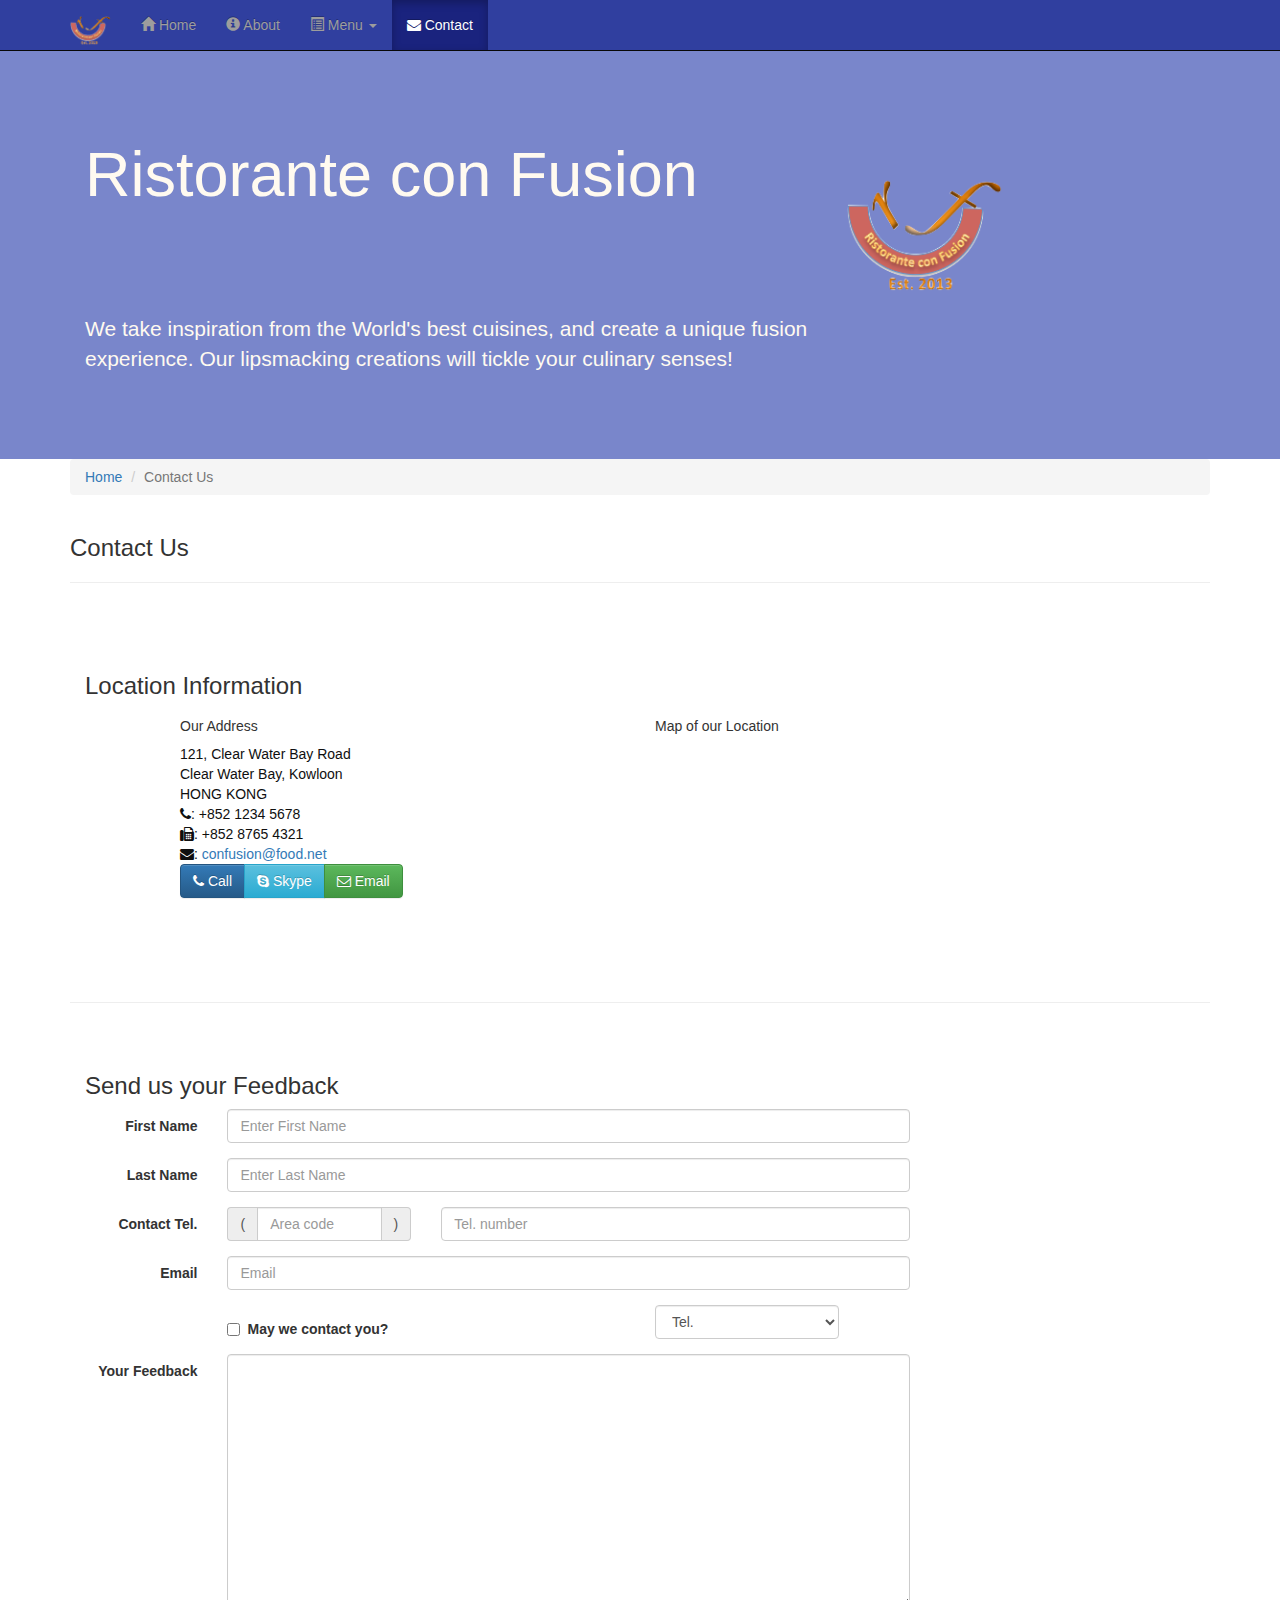
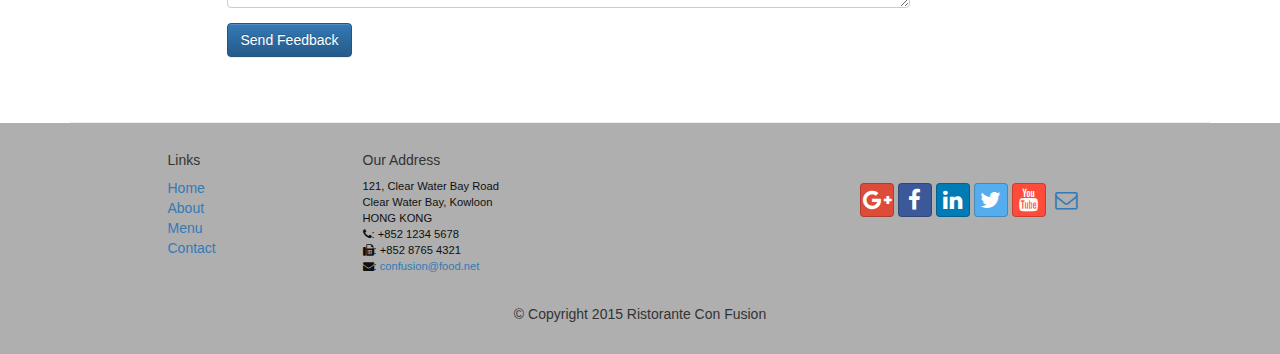
<file: contactus.html>
<!DOCTYPE html>
<html lang="en">

<head>
     <meta charset="utf-8">
    <meta http-equiv="X-UA-Compatible" content="IE=edge">
    <meta name="viewport" content="width=device-width, initial-scale=1">
    <!-- The above 3 meta tags *must* come first in the head; any other head 
         content must come *after* these tags -->
    <title>Ristorante Con Fusion: About Us</title>
        <!-- Bootstrap -->
        <link href="bower_components/bootstrap/dist/css/bootstrap.min.css" rel="stylesheet">
        <link href="bower_components/bootstrap/dist/css/bootstrap-theme.css" rel="stylesheet">

        <link href="bower_components/font-awesome/css/font-awesome.min.css" rel="stylesheet">
        <link href="css/bootstrap-social.css" rel="stylesheet">
    <link href="css/mystyles.css" rel="stylesheet">
    <link rel="shortcut icon" type="image/x-icon" href="./img/favicon.ico">
    

    <!-- HTML5 shim and Respond.js for IE8 support of HTML5 elements and media queries -->
    <!-- WARNING: Respond.js doesn't work if you view the page via file:// -->
    <!--[if lt IE 9]>
      <script src="https://oss.maxcdn.com/html5shiv/3.7.2/html5shiv.min.js"></script>
      <script src="https://oss.maxcdn.com/respond/1.4.2/respond.min.js"></script>
    <![endif]-->
</head>

<body>
    <nav class="navbar navbar-inverse navbar-fixed-top" role="navigation">
        <div class="container">
            <div class="navbar-header">
                <button type="button" class="navbar-toggle collapsed" data-toggle="collapse" data-target="#navbar" aria-expanded="false" aria-controls="navbar">
                    <span class="sr-only">Toggle navigation</span>
                    <span class="icon-bar"></span>
                    <span class="icon-bar"></span>
                    <span class="icon-bar"></span>
                </button>
                <a class="navbar-brand" href="index.html"><img src="img/logo.png" height=30 width=41></a>
            </div>
            <div id="navbar" class="navbar-collapse collapse">
                <ul class="nav navbar-nav">
                    <li><a href="index.html"><span class="glyphicon glyphicon-home"
                         aria-hidden="true"></span> Home</a></li>
                    <li><a href="aboutus.html">
                        <span class="glyphicon glyphicon-info-sign"
                         aria-hidden="true"></span> About</a></li>
                    <li class="dropdown">
                        <a href="#" class="dropdown-toggle" data-toggle="dropdown"
                         role="button" aria-haspopup="true" aria-expanded="false"><span class="glyphicon glyphicon-list-alt" aria-hidden="true"></span> Menu <span class="caret"></span></a>
                        <ul class="dropdown-menu">
                            <li><a href="#">Appetizers</a></li>
                            <li><a href="#">Main Courses</a></li>
                            <li><a href="#">Desserts</a></li>
                            <li><a href="#">Drinks</a></li>
                            <li role="separator" class="divider"></li>
                            <li class="dropdown-header">Specials</li>
                            <li><a href="#">Lunch Buffet</a></li>
                            <li><a href="#">Weekend Brunch</a></li>
                        </ul>
                    </li>
                    <li class="active"><a href="#"><i class="fa fa-envelope"></i> Contact</a></li>
                </ul>
            </div>
        </div>
    </nav>  
    <header class="jumbotron">

        <!-- Main component for a primary marketing message or call to action -->

        <div class="container">
            <div class="row row-header">
                <div class="col-xs-12 col-sm-8">
                    <h1>Ristorante con Fusion</h1>
                    <p style="padding:40px;"></p>
                    <p>We take inspiration from the World's best cuisines, and create a unique fusion experience. Our lipsmacking creations will tickle your culinary senses!</p>
                </div>
                <div class="col-xs-12 col-sm-2">
                    <p style="padding:20px;"></p>
                    <img src="img/logo.png" class="img-responsive">
                </div>
            </div>
        </div>
    </header>

    <div class="container">
        <div class="row">
            <div class="col-xs-12">
               <ul class="breadcrumb">
                   <li><a href="index.html">Home</a></li>
                   <li class="active">Contact Us</li>
               </ul>
            </div>
            <div class="col-xs-12">
               <h3>Contact Us</h3>
               <hr>
            </div>
        </div>
        
        <div class="row row-content">
           <div class="col-xs-12">
              <h3>Location Information</h3> 
           </div>
            <div class="col-xs-12 col-sm-4 col-sm-offset-1">
                   <h5>Our Address</h5>
                    <address style="font-size: 100%">
		              121, Clear Water Bay Road<br>
		              Clear Water Bay, Kowloon<br>
		              HONG KONG<br>
		              <i class="fa fa-phone"></i>: +852 1234 5678<br>
		              <i class="fa fa-fax"></i>: +852 8765 4321<br>
		              <i class="fa fa-envelope"></i>: 
                        <a href="mailto:confusion@food.net">confusion@food.net</a>
		           </address>
            </div>
            <div class="col-xs-12 col-sm-6 col-sm-offset-1">
                <h5>Map of our Location</h5>
            </div>
            <div class="col-xs-12 col-sm-11 col-sm-offset-1">
<!--                Buttons go here    -->
                <div class="btn-group" role="group" aria-label="...">
                    <a type="button" class="btn btn-primary" href="tel:+85212345678"><i class="fa fa-phone"></i> Call</a>
                    <a type="button" class="btn btn-info"><i class="fa fa-skype"></i> Skype</a>
                    <a type="button" class="btn btn-success" href="mailto:confusion@food.net"><i class="fa fa-envelope-o"></i> Email</a>
                </div>
            </div>
        </div>

        <div class="row row-content">
           <div class="col-xs-12">
              <h3>Send us your Feedback</h3> 
           </div>
            <div class="col-xs-12 col-sm-9">
<!--                Form goes here    -->
                <form class="form-horizontal" role="form">
                    <div class="form-group">
                        <label for="firstname" class="col-sm-2 control-label">First Name</label>                        <div class="col-sm-10">
                        <input type="text" class="form-control" id="firstname" name="firstname" placeholder="Enter First Name">
                        </div>
                    </div>
                    <div class="form-group">
                        <label for="lastname" class="col-sm-2 control-label">Last Name</label>
                        <div class="col-sm-10">
                            <input type="text" class="form-control" id="lastname" name="lastname" placeholder="Enter Last Name">
                        </div>
                    </div>
                    <div class="form-group">
                        <label for="telnum" class="col-xs-12 col-sm-2 control-label">Contact Tel.</label>
                        <div class="col-xs-5 col-sm-4 col-md-3">
                            <div class="input-group">
                                <div class="input-group-addon">(</div>
                                    <input type="tel" class="form-control" id="areacode" name="areacode" placeholder="Area code">
                                <div class="input-group-addon">)</div>
                            </div>
                        </div>
                        <div class="col-xs-7 col-sm-6 col-md-7">
                                    <input type="tel" class="form-control" id="telnum" name="telnum" placeholder="Tel. number">
                        </div>
                    </div>
                    <div class="form-group">
                        <label for="emailid" class="col-sm-2 control-label">Email</label>
                        <div class="col-sm-10">
                            <input type="email" class="form-control" id="emailid" name="emailid" placeholder="Email">
                        </div>
                    </div>
                    <div class="form-group">
                       <div class="checkbox col-sm-5 col-sm-offset-2">
                            <label class="checkbox-inline">
                                <input type="checkbox" name="approve" value="">
                                <strong>May we contact you?</strong>
                            </label>
                        </div>
                        <div class="col-sm-3 col-sm-offset-1">
                            <select class="form-control">
                                <option>Tel.</option>
                                <option>Email</option>
                            </select>
                        </div>
                    </div>
                    <div class="form-group">
                        <label for="feedback" class="col-sm-2 control-label">Your Feedback</label>
                        <div class="col-sm-10">
                            <textarea class="form-control" id="feedback" name="feedback" rows="12"></textarea>
                        </div>
                    </div>
                    <div class="form-group">
                        <div class="col-sm-offset-2 col-sm-10">
                            <button type="submit" class="btn btn-primary">Send Feedback</button>
                        </div>
                    </div>
                    
                </form>
                
            </div>
             <div class="col-xs-12 col-sm-3">
                <p style="padding:20px;"></p>
            </div>
       </div>

    </div>

    <footer class="row-footer">
        <div class="container">
            <div class="row">             
                <div class="col-xs-5 col-xs-offset-1 col-sm-2 col-sm-offset-1">
                    <h5>Links</h5>
                    <ul class="list-unstyled">
                        <li><a href="#">Home</a></li>
                        <li><a href="#">About</a></li>
                        <li><a href="#">Menu</a></li>
                        <li><a href="#">Contact</a></li>
                    </ul>
                </div>
                <div class="col-xs-6 col-sm-5">
                    <h5>Our Address</h5>
                    <address>
		              121, Clear Water Bay Road<br>
		              Clear Water Bay, Kowloon<br>
		              HONG KONG<br>
		              <i class="fa fa-phone"></i>: +852 1234 5678<br>
		              <i class="fa fa-fax"></i>: +852 8765 4321<br>
		              <i class="fa fa-envelope"></i>: 
                        <a href="mailto:confusion@food.net">confusion@food.net</a>
		           </address>
                </div>
                <div class="col-xs-12 col-sm-4">
                    <div class="nav navbar-nav" style="padding: 40px 10px;">
                        <a class="btn btn-social-icon btn-google-plus" href="http://google.com/+"><i class="fa fa-google-plus"></i></a>
                        <a class="btn btn-social-icon btn-facebook" href="http://www.facebook.com/profile.php?id="><i class="fa fa-facebook"></i></a>
                        <a class="btn btn-social-icon btn-linkedin" href="http://www.linkedin.com/in/"><i class="fa fa-linkedin"></i></a>
                        <a class="btn btn-social-icon btn-twitter" href="http://twitter.com/"><i class="fa fa-twitter"></i></a>
                        <a class="btn btn-social-icon btn-youtube" href="http://youtube.com/"><i class="fa fa-youtube"></i></a>
                        <a class="btn btn-social-icon" href="mailto:"><i class="fa fa-envelope-o"></i></a>
                    </div>
                </div>
                <div class="col-xs-12">
                    <p style="padding:10px;"></p>
                    <p align=center>© Copyright 2015 Ristorante Con Fusion</p>
                </div>
            </div>
        </div>
    </footer>
    <!-- jQuery (necessary for Bootstrap's JavaScript plugins) -->
            <script src="bower_components/jquery/dist/jquery.min.js"></script>
            <!-- Include all compiled plugins (below), or include individual files as needed -->
            <script src="bower_components/bootstrap/dist/js/bootstrap.min.js"></script>
</body>

</html>
</file>
<file: css/mystyles.css>
.row-header{
    margin:0px auto;
    padding:0px auto;
}

.row-content {
    margin:0px auto;
    padding: 50px 0px 50px 0px;
    border-bottom: 1px ridge;
    min-height:400px;
}

.row-footer{
    background-color: #AfAfAf;
    margin:0px auto;
    padding: 20px 0px 20px 0px;
}
.jumbotron {
    padding:70px 30px 70px 30px;
    margin:0px auto;
    background: #7986CB ;
    color:floralwhite;
}

address{
    font-size:80%;
    margin:0px;
    color:#0f0f0f;
}
body{
    padding:50px 0px 0px 0px;
    z-index:0;
}

.navbar-inverse {
     background: #303F9F;
}

.navbar-inverse .navbar-nav > .active > a,
.navbar-inverse .navbar-nav > .active > a:hover,
.navbar-inverse .navbar-nav > .active > a:focus {
    color: #fff;
    background: #1A237E;
}

.navbar-inverse .navbar-nav > .open > a,
 .navbar-inverse .navbar-nav > .open > a:hover,
 .navbar-inverse .navbar-nav > .open > a:focus {
    color: #fff;
    background: #1A237E;
}

.navbar-inverse .navbar-nav .open .dropdown-menu> li> a,
.navbar-inverse .navbar-nav .open .dropdown-menu {
    background-color: #303F9F;
    color:#eeeeee;
}

.navbar-inverse .navbar-nav .open .dropdown-menu> li> a:hover {
    color:#000000;
}
.tab-content {
    border-left: 1px solid #ddd;
    border-right: 1px solid #ddd;
    border-bottom: 1px solid #ddd;
    padding: 10px;
}
.affix {
    top:100px;
}
.carousel {
    background:#1A237E;
}
.carousel .item {
  height: 300px;
}
.item img {
    position: absolute;
    top: 0;
    left: 0;
    min-height: 300px;
}
#carouselButtons {
    right:0px;
    position: absolute;
    bottom: 0px;
}
</file>
<file: conFusion/css/mystyles.css>
.row-header{
    margin:0px auto;
    padding:0px auto;
}

.row-content {
    margin:0px auto;
    padding: 50px 0px 50px 0px;
    border-bottom: 1px ridge;
    min-height:400px;
}

.row-footer{
    background-color: #AfAfAf;
    margin:0px auto;
    padding: 20px 0px 20px 0px;
}
.jumbotron {
    padding:70px 30px 70px 30px;
    margin:0px auto;
    background: #7986CB ;
    color:floralwhite;
}

address{
    font-size:80%;
    margin:0px;
    color:#0f0f0f;
}
</file>
